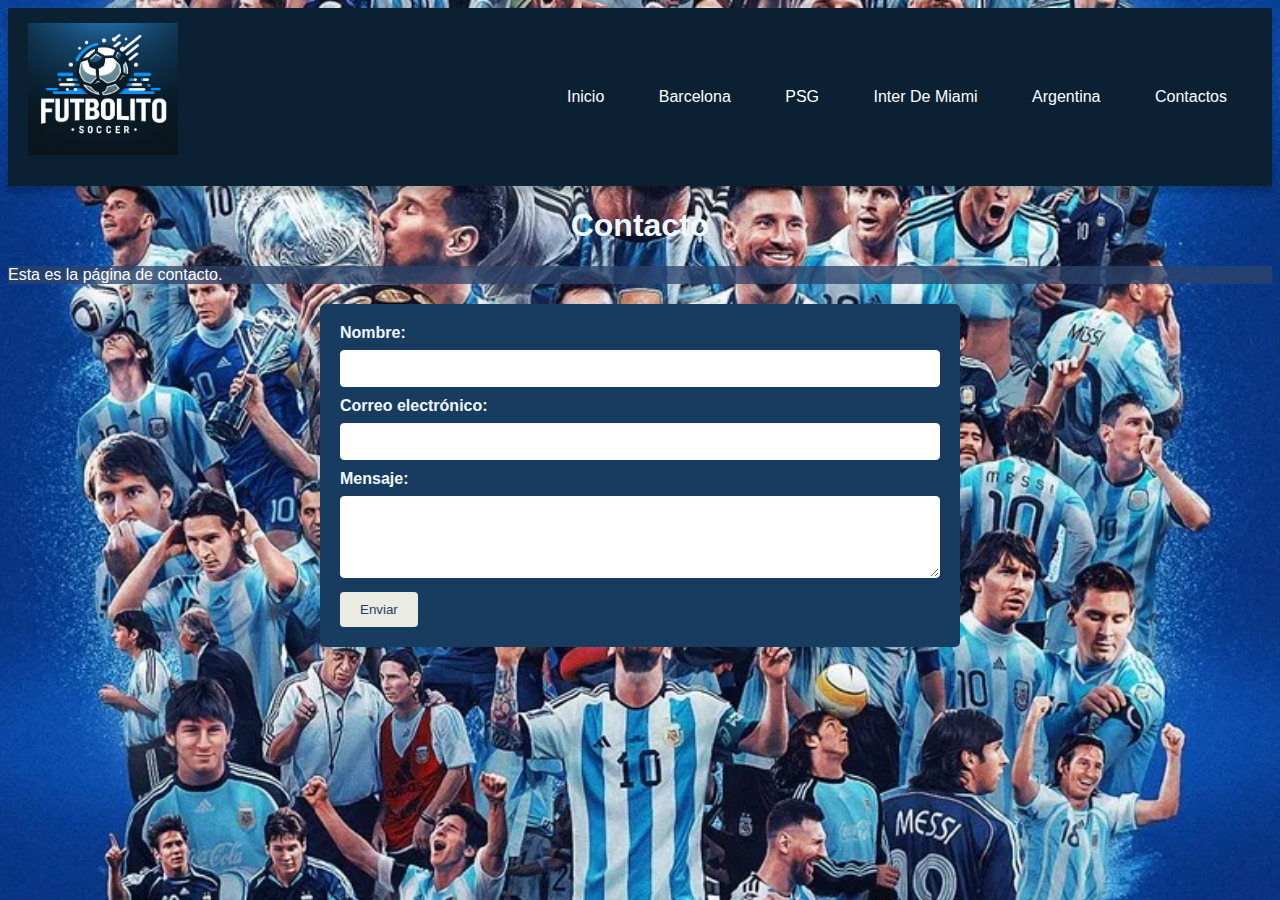
<file: contacto.html>
<!DOCTYPE html>
<html lang="en">
<head>
    <meta charset="UTF-8">
    <meta name="viewport" content="width=device-width, initial-scale=1.0">
    <title>Contacto</title>
    <link rel="stylesheet" href="archivo.CSS">
</head>
<body>
    <nav class="menu">
        <div class="container">
            <div class="logo">
                <header>
                    <img src="Logomejorado.jpg" alt="Logo de Mi Empresa" id="logo" width="150">
                </header>
            
        </div> 
           
        <ul>
            <li><a href="index.html" >Inicio</a></li>
            <li><a href="Titulos.HTML" >Barcelona</a></li>
            <li><a href="TitulosPSG.HTML" >PSG</a></li>
            <li><a href="TitulosMiami.html" >Inter De Miami</a></li>
            <li><a href="TItulosArgentina.html">Argentina</a></li>
            <li><a href="contacto.html">Contactos</a></li>
        </ul>
    </nav>

    <h1>Contacto</h1>
    <p>Esta es la página de contacto.</p>
    
    <form class="contact-form">
        <label for="name">Nombre:</label>
        <input type="text" id="name" name="name" required>
        
        <label for="email">Correo electrónico:</label>
        <input type="email" id="email" name="email" required>
        
        <label for="message">Mensaje:</label>
        <textarea id="message" name="message" rows="4" required></textarea>
        
        <button type="submit">Enviar</button>
    </form>
</body>
</html>
</file>
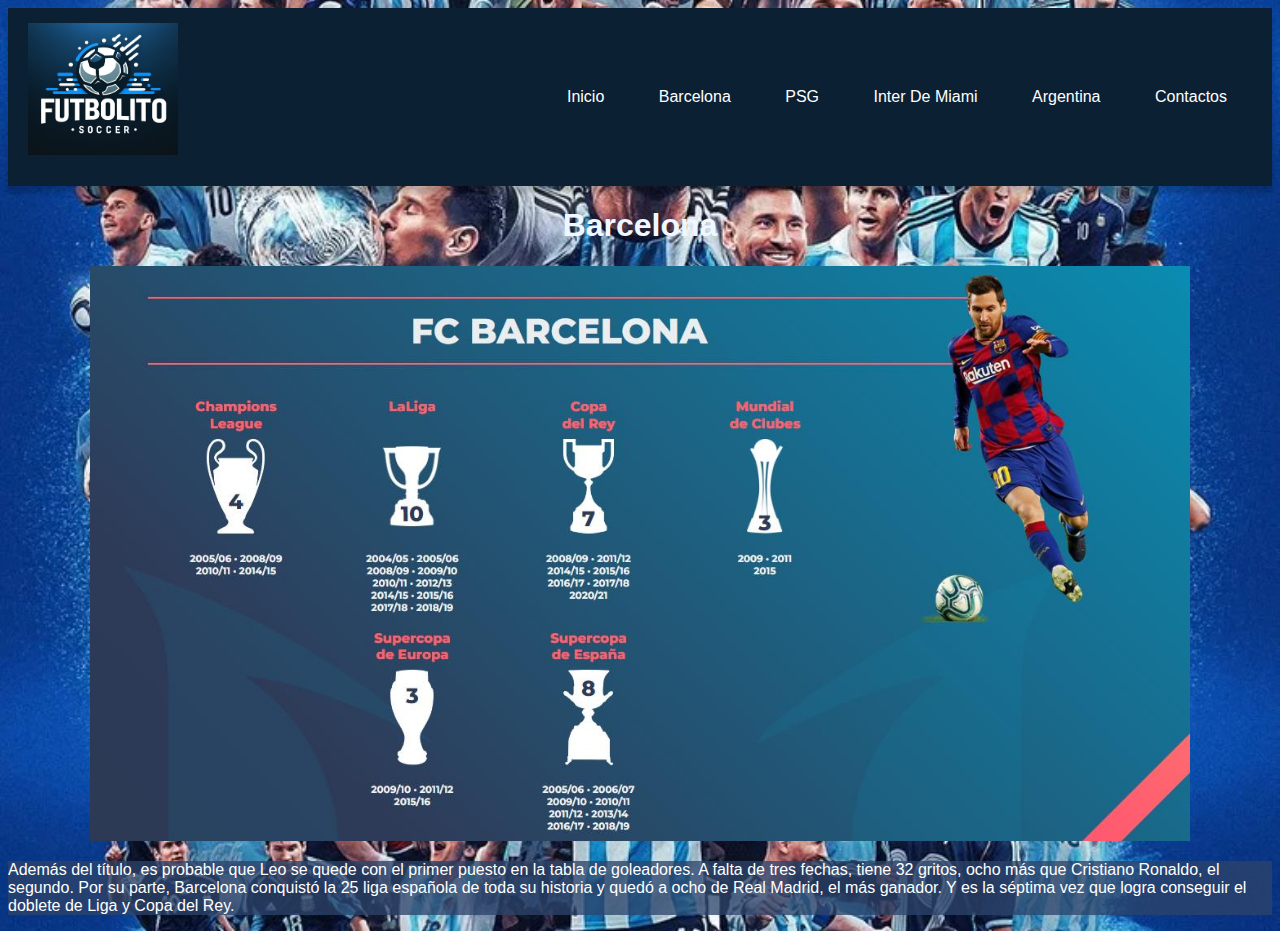
<file: Titulos.HTML>
<!DOCTYPE html>
<html lang="en">
<head>
    <meta charset="UTF-8">
    <meta name="viewport" content="width=device-width, initial-scale=1.0">
    <title>Titulos en el Barcelona</title>
    <link rel="stylesheet" href="archivo.CSS">
</head>
<body>
    <nav class="menu">
        <div class="container">
            <div class="logo">
                <header>
                    <img src="Logomejorado.jpg" alt="Logo de Mi Empresa" id="logo" width="150">
                </header>
            
        </div> 
           
        <ul>
            <li><a href="index.html" >Inicio</a></li>
            <li><a href="Titulos.HTML" >Barcelona</a></li>
            <li><a href="TitulosPSG.HTML" >PSG</a></li>
            <li><a href="TitulosMiami.html" >Inter De Miami</a></li>
            <li><a href="TItulosArgentina.html">Argentina</a></li>
            <li><a href="contacto.html">Contactos</a></li>
        </ul>
    </nav>

    <h1>Barcelona</h1>
    <center><img src="TitulosBarcelona.jpg" width="1100"></center> 
    <p>Además del título, es probable que Leo se quede con el primer puesto en la tabla de goleadores. A falta de tres fechas, tiene 32 gritos, ocho más que Cristiano Ronaldo, el segundo.
        Por su parte, Barcelona conquistó la 25 liga española de toda su historia y quedó a ocho de Real Madrid, el más ganador. Y es la séptima vez que logra conseguir el doblete de Liga y Copa del Rey.</p>
</body>
</html>
</file>
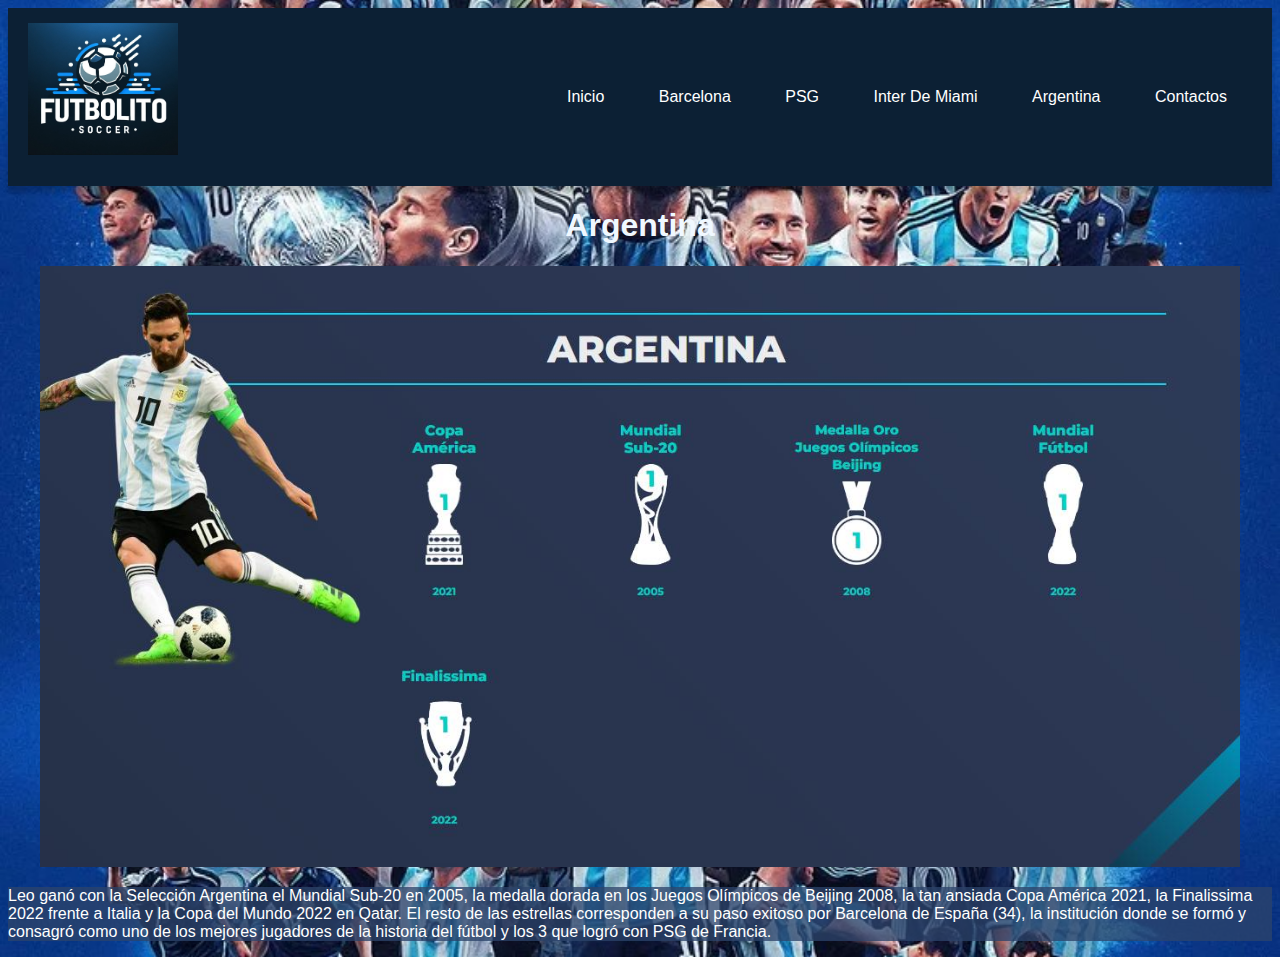
<file: TItulosArgentina.html>
<!DOCTYPE html>
<html lang="en">
<head>
    <meta charset="UTF-8">
    <meta name="viewport" content="width=device-width, initial-scale=1.0">
    <title>Titulos Con La Seleccion</title><link rel="stylesheet" href="archivo.CSS">
</head>
<body>
    <nav class="menu">
        <div class="container">
            <div class="logo"><header>
                <img src="Logomejorado.jpg" alt="Logo de Mi Empresa" id="logo" width="150">
            </header></div> 
           
        <ul>
            <li><a href="codigo (3).HTML" >Inicio</a></li>
            <li><a href="Titulos.HTML" >Barcelona</a></li>
            <li><a href="TitulosPSG.HTML" >PSG</a></li>
            <li><a href="TitulosMiami.html" >Inter De Miami</a></li>
            <li><a href="TItulosArgentina.html">Argentina</a></li>
            <li><a href="contacto.html">Contactos</a></li>
        </ul>
    </nav>
    <h1>Argentina</h1>
    <center><img src="titulosseleccion.jpg" width="1200"></center>
    <p> Leo ganó con la Selección Argentina el Mundial Sub-20 en 2005, la medalla dorada en los Juegos Olímpicos de Beijing 2008, la tan ansiada Copa América 2021, la Finalissima 2022 frente a Italia y la Copa del Mundo 2022 en Qatar. El resto de las estrellas corresponden a su paso exitoso por Barcelona de España (34), la institución donde se formó y consagró como uno de los mejores jugadores de la historia del fútbol y los 3 que logró con PSG de Francia.</p>
</body>
</html>
</file>
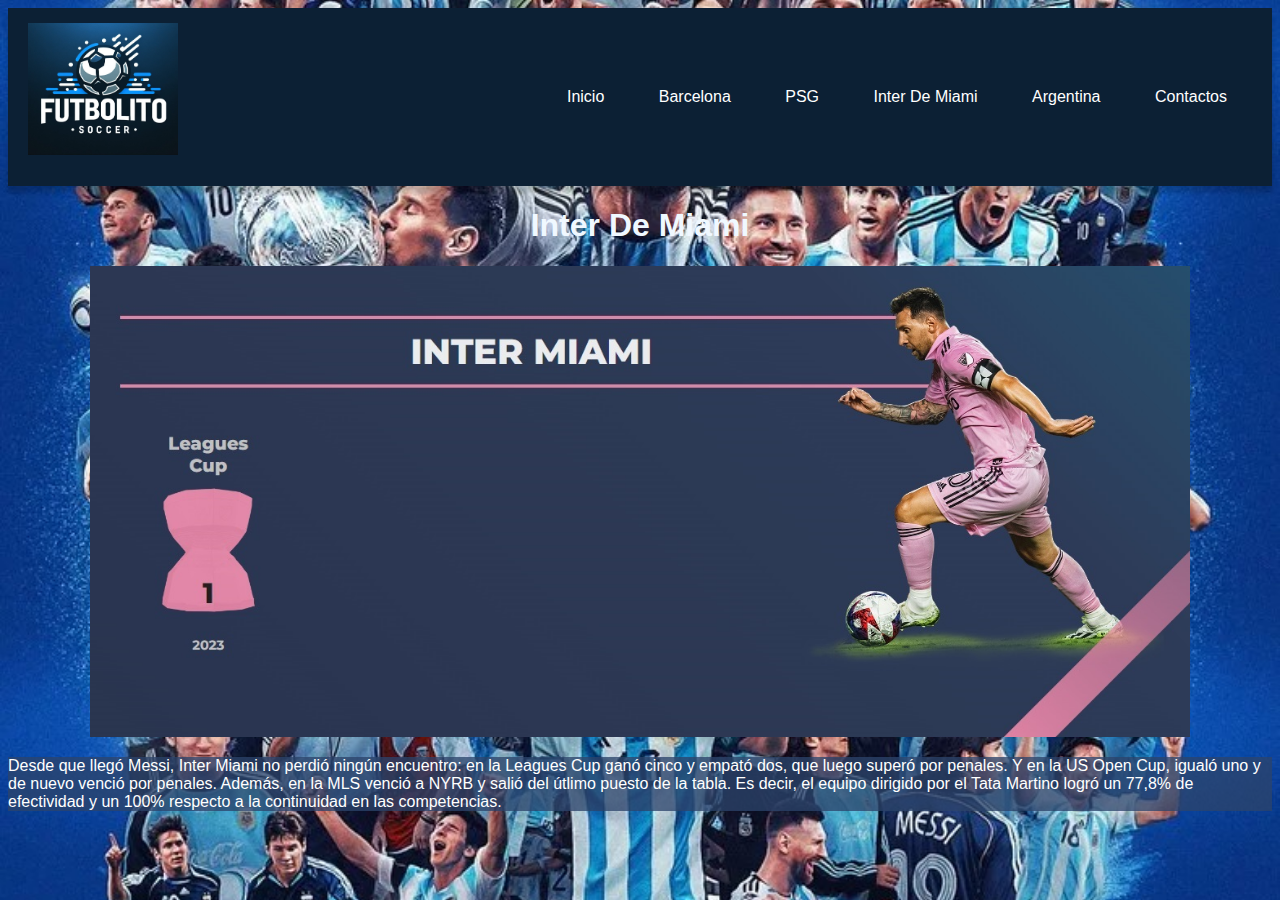
<file: TitulosMiami.html>
<!DOCTYPE html>
<html lang="en">
<head>
    <meta charset="UTF-8">
    <meta name="viewport" content="width=device-width, initial-scale=1.0">
    <title>Titulos Inter De Miami</title> <link rel="stylesheet" href="archivo.CSS">
</head>
<body>
    <nav class="menu">
        <div class="container">
            <div class="logo">
                <header>
                    <img src="Logomejorado.jpg" alt="Logo de Mi Empresa" id="logo" width="150">
                </header>
            
        </div> 
           
        <ul>
            <li><a href="index.html" >Inicio</a></li>
            <li><a href="Titulos.HTML" >Barcelona</a></li>
            <li><a href="TitulosPSG.HTML" >PSG</a></li>
            <li><a href="TitulosMiami.html" >Inter De Miami</a></li>
            <li><a href="TItulosArgentina.html">Argentina</a></li>
            <li><a href="contacto.html">Contactos</a></li>
        </ul>
    </nav>

    <h1>Inter De Miami</h1>
    <center><img src="titulos messi.jpg" width="1100"></center>
    <p>Desde que llegó Messi, Inter Miami no perdió ningún encuentro: en la Leagues Cup ganó cinco y empató dos, que luego superó por penales.

        Y en la US Open Cup, igualó uno y de nuevo venció por penales. Además, en la MLS venció a NYRB y salió del útlimo puesto de la tabla.
        
        Es decir, el equipo dirigido por el Tata Martino logró un 77,8% de efectividad y un 100% respecto a la continuidad en las competencias.</p>
</body>
</html>
</file>
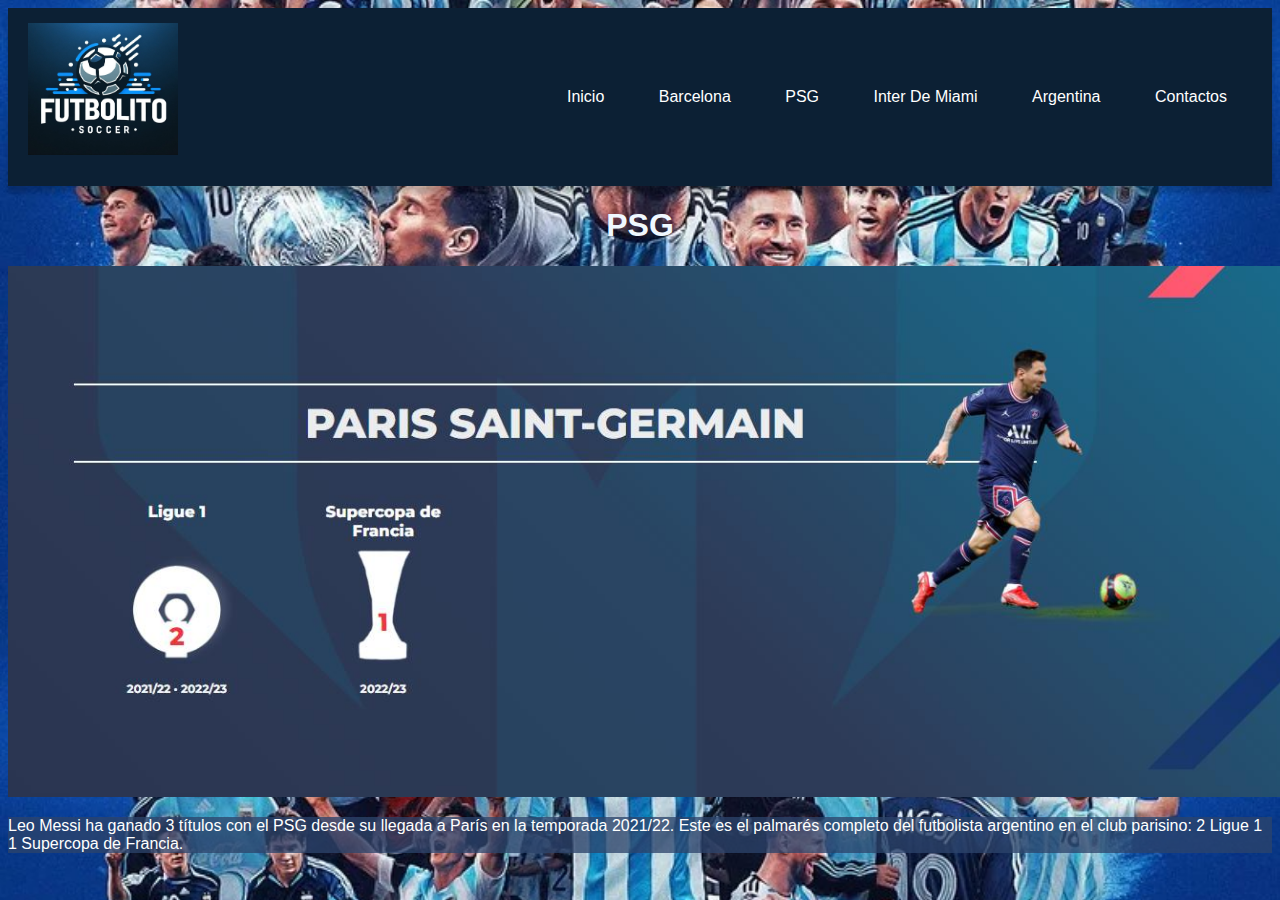
<file: TitulosPSG.HTML>
<!DOCTYPE html>
<html lang="en">
<head>
    <meta charset="UTF-8">
    <meta name="viewport" content="width=device-width, initial-scale=1.0">
    <title>Titulos PSG</title> <link rel="stylesheet" href="archivo.CSS">
</head>
<body>
    <nav class="menu">
        <div class="container">
            <div class="logo">
                <header>
                    <img src="Logomejorado.jpg" alt="Logo de Mi Empresa" id="logo" width="150">
                </header>
            
        </div> 
           
        <ul>
            <li><a href="index.html" >Inicio</a></li>
            <li><a href="Titulos.HTML" >Barcelona</a></li>
            <li><a href="TitulosPSG.HTML" >PSG</a></li>
            <li><a href="TitulosMiami.html" >Inter De Miami</a></li>
            <li><a href="TItulosArgentina.html">Argentina</a></li>
            <li><a href="contacto.html">Contactos</a></li>
        </ul>
    </nav>

    <h1>PSG</h1>
    <center><img src="TItulos PSG.jpg" width="1300"></center>
    <p>Leo Messi ha ganado 3 títulos con el PSG desde su llegada a París en la temporada 2021/22.

        Este es el palmarés completo del futbolista argentino en el club parisino:
        
        2 Ligue 1
        1 Supercopa de Francia.</p>
</body>
</html>
</file>
<file: archivo.CSS>
body {
    background-color: rgb(42, 89, 136);
    color: aliceblue;
    font-family: 'Trebuchet MS', 'Lucida Sans Unicode', 'Lucida Grande', 'Lucida Sans', Arial, sans-serif;
    font-family: Arial, sans-serif;
    background-image: url(fondomessi.jpg);
    background-size: cover;
    background-repeat: no-repeat;
    background-attachment: fixed;
    background-position: center;
}

/* Define el color de texto y el tamaño de la fuente para los
elementos h1 */
h1 {
    color: aliceblue;
    font-family: 'Gill Sans', 'Gill Sans MT', Calibri, 'Trebuchet MS', sans-serif;
    text-align: center;
}

/* Define el color de fuente y de fondo de los parrafos*/
p {
    color: #ffffff;
    /* Regla 1 */
    background-color: rgba(44, 68, 107, 0.767);
    font-family: 'Trebuchet MS', 'Lucida Sans Unicode', 'Lucida Grande', 'Lucida Sans', Arial, sans-serif
}

/* Define el color de fondo del cuerpo*/

/* Define una clase centrado para centrar elementos */
.bloque_centrado {
    display: flex;
    justify-content: center;
}

/*Define una clase centrado para centrar texto*/
.texto_centrado {
    text-align: center;
}

/* Define una clase destacado */
.destacado {
    color: blue;
    /* Regla 2 */
}

/* Define una clase resaltado */
.resaltado {
    background-color: aqua;
}

.menu {
    background-color: #0c2034;
    /* Cambio de color de fondo */
    box-shadow: 0px 7px 5px rgba(0, 0, 0, 0.2);
    /* Agregamos una sombra */
}


.menu ul li {
    display: inline-block;
    /* Mostrar los elementos de la lista en línea */
    margin-right: auto;
}

.menu ul li a {
    display: block;
    /* Mostrar los enlaces como bloques para ocupar todo el espacio disponible */
    color: white;
    font-family: 'Trebuchet MS', 'Lucida Sans Unicode', 'Lucida Grande', 'Lucida Sans', Arial, sans-serif;
    /* Color del texto */
    padding: 15px 25px;
    /* Aumento del relleno vertical y horizontal */
    text-decoration: none;
    /* Eliminación del subrayado del enlace */
    transition: background-color 0.3s;
    /* Agregamos una transición suave */
}

.menu ul li a:hover {
    background-color: #3498db;
    /* Cambio de color de fondo al pasar el ratón */
}

.menu ul li a.active {
    background-color: #1abc9c;
    /* Color de fondo para el enlace activo */
}

.logo {
    font-size: 1.5em;
}

.container {
    display: flex;
    justify-content: space-between;
    align-items: center;
    padding: 15px 20px;
}

header {
    text-align: center;
    margin-bottom: 20px;
}

.section {
    padding: 20px;
    border: 1px solid #ddd;
    margin: 20px;
    border-radius: 10px;
}

.section h2 {
    margin-top: 0;
}

header {
    text-align: center;
    margin-bottom: 10px;
}

.section {
    padding: 10px;
    border: 1px solid #ddd;
    margin: 10px;
    border-radius: 10px;

}

.section h2 {
    margin-top: 0;
}

/* Estilo para el formulario de contacto */
.contact-form {
    max-width: 600px;
    /* Ancho máximo del formulario */
    margin: 20px auto;
    /* Margen superior e inferior automático y 20px de margen a los lados */
    padding: 20px;
    /* Añadido un poco de relleno */
    background-color: #183c5f;
    /* Color de fondo del formulario */
    box-shadow: 0 0 10px rgba(0, 0, 0, 0.1);
    /* Agregamos una sombra */
    border-radius: 5px;
    /* Borde redondeado */
}

.contact-form label {
    display: block;
    /* Mostrar las etiquetas en bloques */
    margin-bottom: 8px;
    /* Margen inferior */
    font-weight: bold;
    /* Texto en negrita */
}

.contact-form input,
.contact-form textarea {
    width: 100%;
    /* Ancho completo */
    padding: 10px;
    /* Añadido de relleno */
    margin-bottom: 10px;
    /* Margen inferior */
    border: 1px solid #fdfdfd;
    /* Borde */
    border-radius: 4px;
    /* Borde redondeado */
    box-sizing: border-box;
    /* Inclusión del relleno y el borde en el ancho total */
}

.contact-form button {
    display: inline-block;
    /* Mostrar el botón en línea */
    padding: 10px 20px;
    /* Añadido de relleno */
    background-color: #eaebe3;
    /* Color de fondo del botón */
    color: rgb(36, 62, 97);
    /* Color del texto */
    border: none;
    /* Sin borde */
    border-radius: 4px;
    /* Borde redondeado */
    cursor: pointer;
    /* Cursor apuntador */
    transition: background-color 0.3s;
    /* Agregamos una transición suave */
}

.contact-form button:hover {
    background-color: #6034db;
    /* Cambio de color de fondo al pasar el ratón */
}

.final {
    background-color: #000000;
    /* Cambio de color de fondo al pasar el ratón */
    color: #ddd;
}


.container2 {
    background-color: #000000;
    width: 100%;
    margin: auto;
    border: 2px solid white;
    text-align: center;
}
</file>
